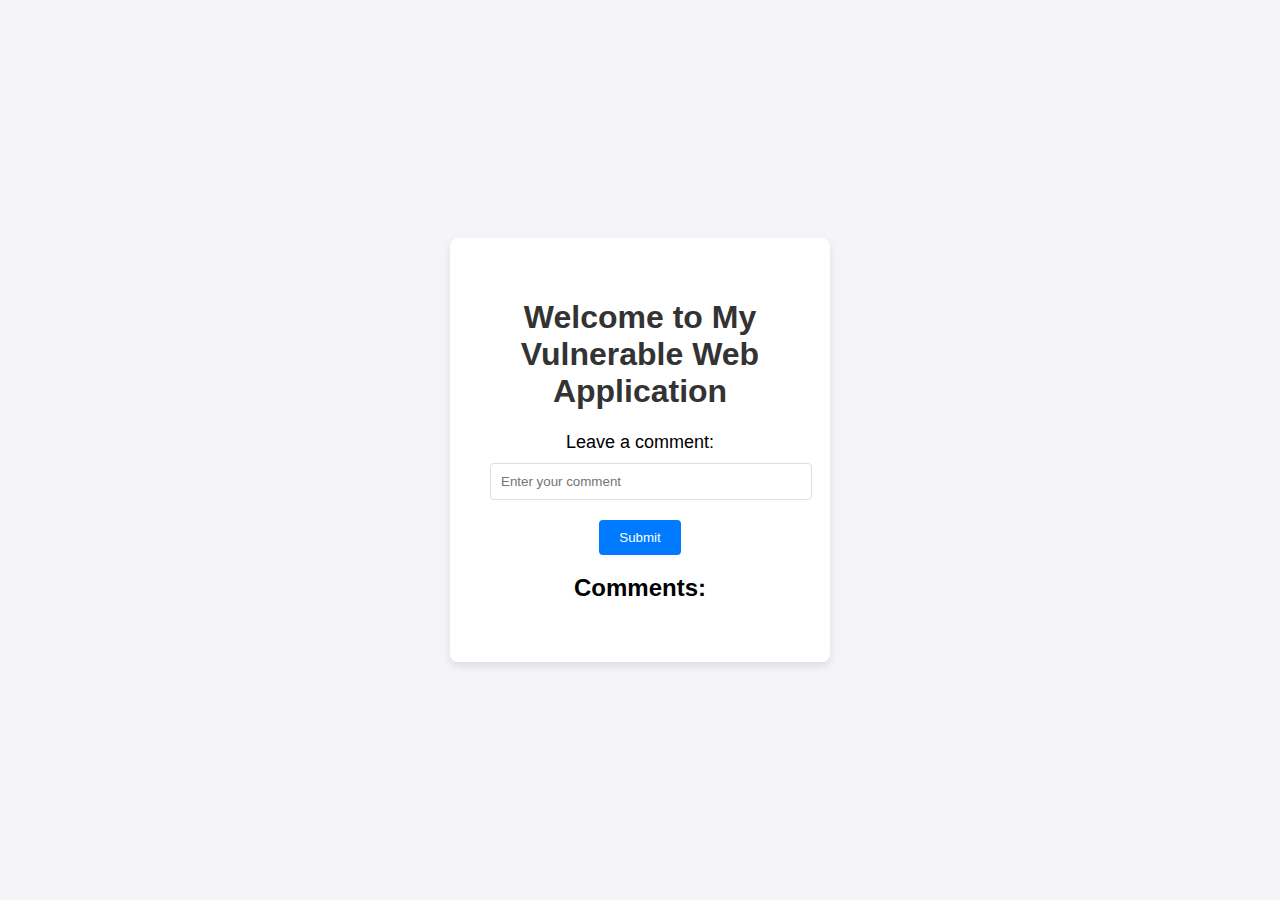
<file: js injection demo/index.html>
<!DOCTYPE html>
<html lang="en">
<head>
    <meta charset="UTF-8">
    <meta name="viewport" content="width=device-width, initial-scale=1.0">
    <title>Vulnerable Web Application</title>
    <link rel="stylesheet" href="style.css">
</head>
<body>

    <div class="container">
        <h1>Welcome to My Vulnerable Web Application</h1>
        <form id="comment-form">
            <label for="comment">Leave a comment:</label>
            <input type="text" id="comment" placeholder="Enter your comment">
            <button type="submit">Submit</button>
        </form>

        <div id="comments-section">
            <h2>Comments:</h2>
        </div>
    </div>
      <div id="greeting"></div>
<script>
    document.getElementById('greeting').innerHTML = location.search.slice(1);
</script>


    <script src="app.js"></script>
    <p><script>alert('This is a JavaScript injection!');</script></p>
    <p><script>alert('This is a JavaScript injection!');</script></p>


</body>
</html>
</file>
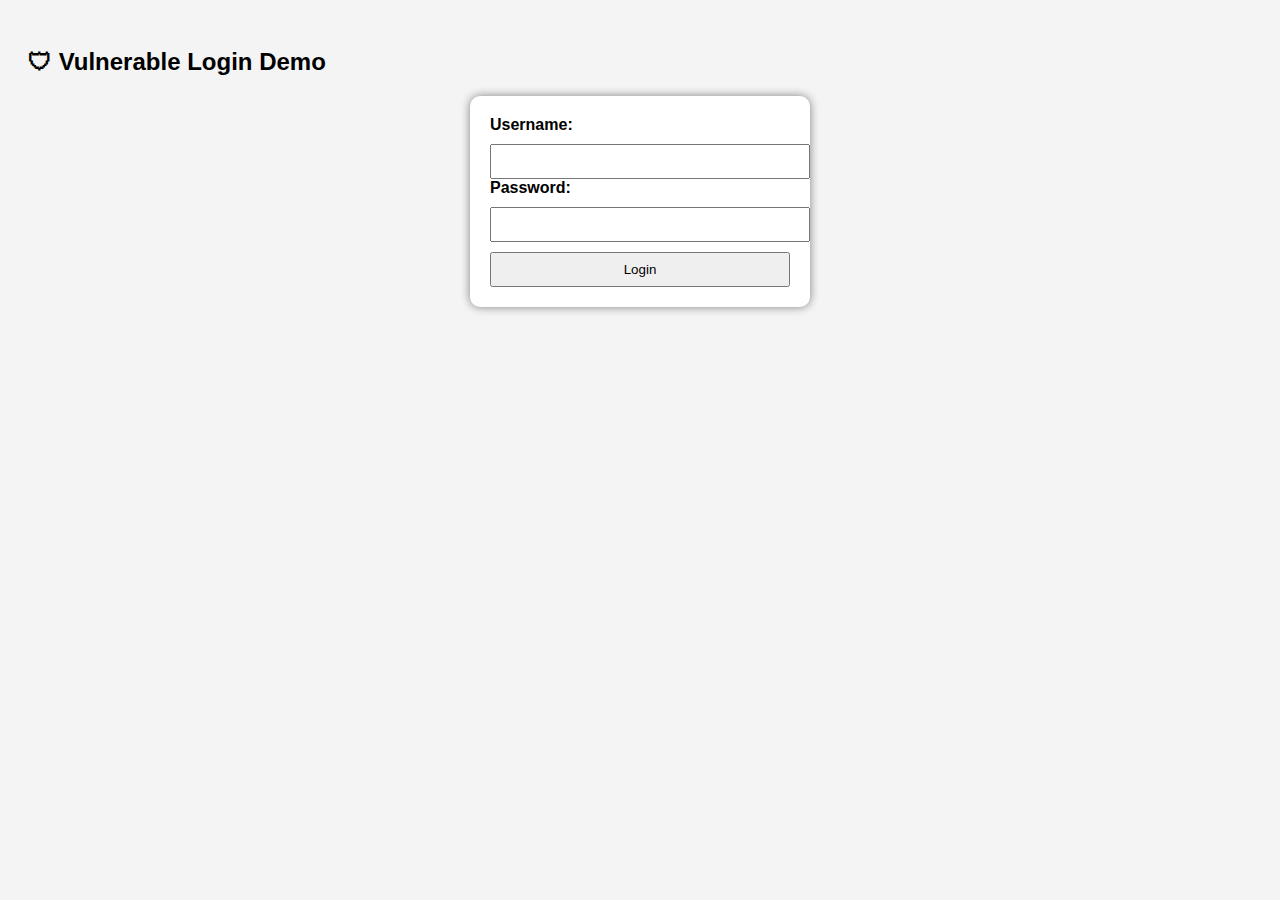
<file: js injection demo/demopage.html>
<!DOCTYPE html>
<html lang="en">
<head>
    <meta charset="UTF-8">
    <title>SQLi Demo Login</title>
    <style>
        body { font-family: Arial; padding: 20px; background-color: #f4f4f4; }
        form { background: white; padding: 20px; width: 300px; margin: auto; border-radius: 10px; box-shadow: 0 0 10px gray; }
        input, button { width: 100%; margin-top: 10px; padding: 8px; }
    </style>
</head>
<body>
    <h2>🛡 Vulnerable Login Demo</h2>
    <form action="login.php" method="post">
        <label><b>Username:</b></label>
        <input type="text" name="username" required>
        
        <label><b>Password:</b></label>
        <input type="password" name="password" required>
        
        <button type="submit">Login</button>
    </form>
</body>
</html>
</file>
<file: js injection demo/style.css>
body {
    font-family: Arial, sans-serif;
    margin: 0;
    padding: 0;
    display: flex;
    justify-content: center;
    align-items: center;
    height: 100vh;
    background-color: #f4f4f9;
}

.container {
    text-align: center;
    background-color: #fff;
    padding: 40px;
    border-radius: 8px;
    box-shadow: 0 4px 8px rgba(0, 0, 0, 0.1);
    width: 300px;
}

h1 {
    color: #333;
}

label {
    display: block;
    margin-bottom: 10px;
    font-size: 18px;
}

input {
    width: 100%;
    padding: 10px;
    margin-bottom: 20px;
    border: 1px solid #ddd;
    border-radius: 4px;
}

button {
    background-color: #007BFF;
    color: white;
    padding: 10px 20px;
    border: none;
    border-radius: 4px;
    cursor: pointer;
}

button:hover {
    background-color: #0056b3;
}

#greeting-message {
    margin-top: 20px;
    font-size: 20px;
    font-weight: bold;
    color: #007BFF;
}
</file>
